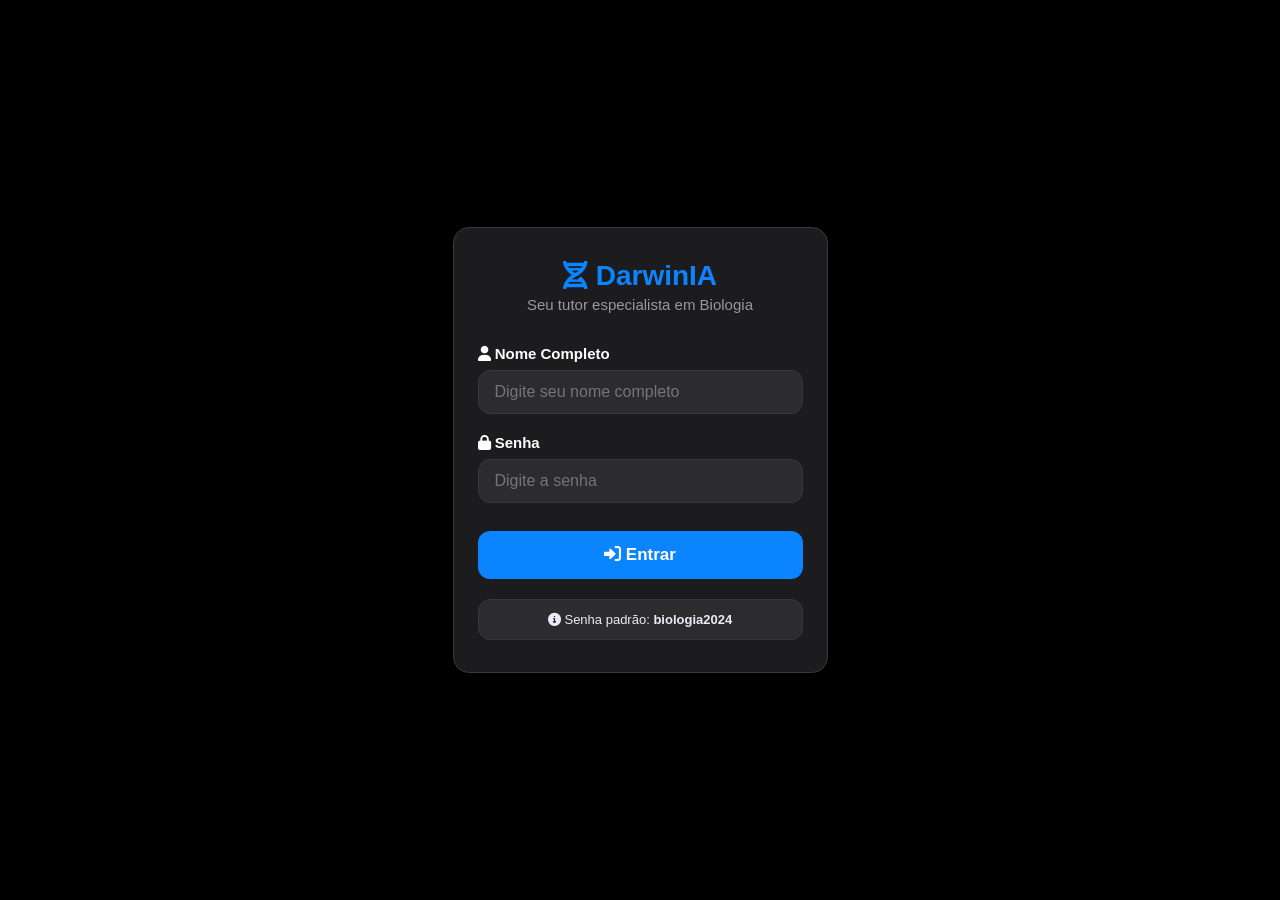
<file: index.html>
<!DOCTYPE html>
<html lang="pt-BR">
<head>
    <meta charset="UTF-8">
    <meta name="viewport" content="width=device-width, initial-scale=1.0">
    <title>DarwinIA - Login</title>
    <link rel="stylesheet" href="styles.css">
    <link rel="stylesheet" href="https://cdnjs.cloudflare.com/ajax/libs/font-awesome/6.0.0/css/all.min.css">
</head>
<body>
    <div class="login-container">
        <div class="login-card">
            <div class="logo">
                <h1><i class="fas fa-dna"></i> Darwin<span>IA</span></h1>
                <p>Seu tutor especialista em Biologia</p>
            </div>
            
            <form id="loginForm" class="login-form">
                <div class="input-group">
                    <label for="nome"><i class="fas fa-user"></i> Nome Completo</label>
                    <input type="text" id="nome" name="nome" placeholder="Digite seu nome completo" required>
                </div>
                
                <div class="input-group">
                    <label for="senha"><i class="fas fa-lock"></i> Senha</label>
                    <input type="password" id="senha" name="senha" placeholder="Digite a senha" required>
                </div>
                
                <button type="submit" class="btn-primary">
                    <i class="fas fa-sign-in-alt"></i> Entrar
                </button>
            </form>
            
            <div class="login-info">
                <p><i class="fas fa-info-circle"></i> Senha padrão: <strong>biologia2024</strong></p>
            </div>
        </div>
    </div>
    
    <script src="script.js"></script>
</body>
</html>
</file>
<file: styles.css>
/* styles.css - DarwinIA Completo Corrigido */

* {
    margin: 0;
    padding: 0;
    box-sizing: border-box;
    font-family: -apple-system, BlinkMacSystemFont, 'Segoe UI', Roboto, sans-serif;
}

:root {
    /* Cores Modo Escuro Fixo */
    --primary: #0A84FF;
    --primary-dark: #007AFF;
    --secondary: #5E5CE6;
    --accent: #30D158;
    
    --background: #000000;
    --background-secondary: #1C1C1E;
    --background-tertiary: #2C2C2E;
    
    --text-primary: #FFFFFF;
    --text-secondary: #EBEBF5;
    --text-tertiary: #98989F;
    
    --border: #38383A;
    --border-light: #2C2C2E;
    
    --message-user: #0A84FF;
    --message-ai: #2C2C2E;
    
    /* Constantes */
    --shadow-sm: 0 1px 3px rgba(0, 0, 0, 0.3);
    --shadow-md: 0 4px 12px rgba(0, 0, 0, 0.4);
    
    --radius-sm: 8px;
    --radius: 12px;
    --radius-lg: 16px;
    
    --transition: all 0.2s cubic-bezier(0.4, 0, 0.2, 1);
}

body {
    background: var(--background);
    color: var(--text-primary);
    min-height: 100vh;
    display: flex;
    justify-content: center;
    align-items: center;
    padding: 16px;
}

/* ========== TELAS DE LOGIN/CONFIG ========== */
.login-container,
.config-container {
    width: 100%;
    max-width: 375px;
}

.login-card,
.config-card {
    background: var(--background-secondary);
    padding: 32px 24px;
    border-radius: var(--radius-lg);
    box-shadow: var(--shadow-md);
    text-align: center;
    border: 1px solid var(--border);
}

.logo {
    margin-bottom: 32px;
}

.logo h1 {
    font-size: 28px;
    font-weight: 700;
    color: var(--primary);
    margin-bottom: 4px;
}

.logo p {
    color: var(--text-tertiary);
    font-size: 15px;
    font-weight: 400;
}

.header h1 {
    font-size: 24px;
    font-weight: 700;
    color: var(--text-primary);
    margin-bottom: 8px;
}

#userWelcome {
    color: var(--text-tertiary);
    margin-bottom: 24px;
    font-size: 16px;
}

/* Forms Login/Config */
.login-form,
.config-form {
    text-align: left;
}

.input-group {
    margin-bottom: 20px;
}

.input-group label {
    display: block;
    margin-bottom: 8px;
    color: var(--text-primary);
    font-weight: 600;
    font-size: 15px;
}

.input-group input,
.input-group select,
.input-group textarea {
    width: 100%;
    padding: 12px 16px;
    border: 1px solid var(--border);
    border-radius: var(--radius);
    font-size: 16px;
    background: var(--background-tertiary);
    color: var(--text-primary);
    transition: var(--transition);
    -webkit-appearance: none;
}

.input-group input:focus,
.input-group select:focus,
.input-group textarea:focus {
    outline: none;
    border-color: var(--primary);
}

.input-group small {
    display: block;
    margin-top: 6px;
    color: var(--text-tertiary);
    font-size: 13px;
}

/* Botões Login/Config */
.btn-primary {
    width: 100%;
    padding: 14px;
    background: var(--primary);
    color: white;
    border: none;
    border-radius: var(--radius);
    font-size: 17px;
    font-weight: 600;
    cursor: pointer;
    transition: var(--transition);
    margin-top: 8px;
}

.btn-primary:active {
    background: var(--primary-dark);
    transform: scale(0.98);
}

.login-info {
    margin-top: 20px;
    padding: 12px 16px;
    background-color: var(--background-tertiary);
    border-radius: var(--radius);
    font-size: 13px;
    color: var(--text-secondary);
    border: 0.5px solid var(--border);
}

/* ========== CHAT ========== */
.chat-container {
    width: 100%;
    max-width: 100%;
    height: 100vh;
    background: var(--background);
    display: flex;
    flex-direction: column;
    overflow: hidden;
    position: fixed;
    top: 0;
    left: 0;
    right: 0;
    bottom: 0;
}

/* Header Chat */
.chat-header {
    background: var(--background);
    border-bottom: 0.5px solid var(--border);
    padding: 12px 16px;
    display: flex;
    justify-content: space-between;
    align-items: center;
    flex-shrink: 0;
    position: relative;
    z-index: 10;
}

.header-info h1 {
    font-size: 17px;
    font-weight: 600;
    color: var(--text-primary);
    margin-bottom: 2px;
}

.session-info {
    font-size: 13px;
    color: var(--text-tertiary);
    display: flex;
    gap: 12px;
}

.session-info span {
    background: var(--background-secondary);
    padding: 4px 8px;
    border-radius: 12px;
    font-size: 11px;
    color: var(--text-secondary);
    border: 0.5px solid var(--border);
}

/* Área de Mensagens COM SCROLL */
.chat-messages {
    flex: 1;
    padding: 16px;
    overflow-y: auto;
    display: flex;
    flex-direction: column;
    gap: 12px;
    background: var(--background);
    -webkit-overflow-scrolling: touch;
}

/* Input Container - MOBILE FIX */
.chat-input-container {
    padding: 16px;
    background: var(--background);
    border-top: 0.5px solid var(--border);
    flex-shrink: 0;
    position: relative;
    z-index: 5;
    /* Fix para mobile */
    margin-bottom: 0;
}

.input-wrapper {
    display: flex;
    align-items: flex-end;
    gap: 8px;
    background: var(--background-secondary);
    border-radius: 20px;
    padding: 8px 12px;
    border: 1px solid var(--border);
    transition: var(--transition);
}

.input-wrapper:focus-within {
    border-color: var(--primary);
}

#messageInput {
    flex: 1;
    border: none;
    outline: none;
    background: transparent;
    font-size: 16px;
    resize: none;
    max-height: 120px;
    line-height: 1.4;
    color: var(--text-primary);
}

#messageInput::placeholder {
    color: var(--text-tertiary);
}

/* Botões Chat */
.btn-send {
    background: var(--primary);
    color: white;
    border: none;
    width: 36px;
    height: 36px;
    border-radius: 50%;
    display: flex;
    align-items: center;
    justify-content: center;
    cursor: pointer;
    transition: var(--transition);
    flex-shrink: 0;
}

.btn-send:active {
    background: var(--primary-dark);
    transform: scale(0.95);
}

.btn-secondary {
    padding: 8px 16px;
    background: var(--background-secondary);
    color: var(--text-primary);
    border: 1px solid var(--border);
    border-radius: var(--radius);
    font-weight: 600;
    cursor: pointer;
    transition: var(--transition);
    font-size: 15px;
}

.btn-secondary:active {
    background: var(--background-tertiary);
    transform: scale(0.98);
}

/* Mensagens */
.message {
    max-width: 80%;
    padding: 12px 16px;
    border-radius: 18px;
    line-height: 1.4;
    font-size: 16px;
    animation: messageSlide 0.25s ease-out;
}

@keyframes messageSlide {
    from { 
        opacity: 0; 
        transform: translateY(8px) scale(0.96);
    }
    to { 
        opacity: 1; 
        transform: translateY(0) scale(1);
    }
}

.user-message {
    align-self: flex-end;
    background: var(--message-user);
    color: white;
    border-bottom-right-radius: 4px;
}

.ai-message {
    align-self: flex-start;
    background: var(--message-ai);
    color: var(--text-primary);
    border-bottom-left-radius: 4px;
    border: 0.5px solid var(--border);
}

.message-time {
    font-size: 11px;
    opacity: 0.6;
    margin-top: 4px;
    text-align: right;
}

.ai-message .message-time {
    text-align: left;
}

/* Indicador de Digitação */
.typing-indicator {
    display: flex;
    align-items: center;
    gap: 4px;
    padding: 12px 16px;
    background: var(--message-ai);
    border-radius: 18px;
    align-self: flex-start;
    margin-bottom: 4px;
    max-width: 80px;
    border-bottom-left-radius: 4px;
    border: 0.5px solid var(--border);
}

.typing-indicator span {
    height: 6px;
    width: 6px;
    background-color: var(--text-tertiary);
    border-radius: 50%;
    animation: typing 1.4s infinite ease-in-out;
}

@keyframes typing {
    0%, 60%, 100% { transform: translateY(0); opacity: 0.4; }
    30% { transform: translateY(-4px); opacity: 1; }
}

/* Modal */
.modal {
    display: none;
    position: fixed;
    z-index: 1000;
    left: 0;
    top: 0;
    width: 100%;
    height: 100%;
    background-color: rgba(0, 0, 0, 0.7);
    backdrop-filter: blur(10px);
    -webkit-backdrop-filter: blur(10px);
}

.modal-content {
    background-color: var(--background-secondary);
    margin: 15% auto;
    padding: 0;
    border-radius: var(--radius-lg);
    width: 90%;
    max-width: 340px;
    box-shadow: var(--shadow-md);
    animation: modalSlideIn 0.3s ease-out;
    overflow: hidden;
    border: 1px solid var(--border);
}

@keyframes modalSlideIn {
    from { transform: translateY(30px); opacity: 0; }
    to { transform: translateY(0); opacity: 1; }
}

.modal-header {
    padding: 20px 24px;
    background: var(--background-tertiary);
    border-bottom: 0.5px solid var(--border);
    display: flex;
    justify-content: space-between;
    align-items: center;
}

.modal-header h2 {
    font-size: 17px;
    font-weight: 600;
    color: var(--text-primary);
}

.close {
    font-size: 20px;
    cursor: pointer;
    width: 28px;
    height: 28px;
    display: flex;
    align-items: center;
    justify-content: center;
    color: var(--text-tertiary);
    border-radius: 50%;
    transition: var(--transition);
}

.close:active {
    background: var(--background);
}

#evaluationForm {
    padding: 24px;
    display: flex;
    flex-direction: column;
    gap: 20px;
}

.rating-group {
    display: flex;
    flex-direction: column;
    gap: 12px;
}

.rating-label {
    font-size: 15px;
    font-weight: 600;
    color: var(--text-primary);
    margin-bottom: 4px;
}

.rating {
    display: flex;
    gap: 8px;
    justify-content: center;
}

.rating input[type="radio"] {
    display: none;
}

.rating label {
    width: 44px;
    height: 44px;
    background-color: var(--background-tertiary);
    border-radius: 50%;
    display: flex;
    align-items: center;
    justify-content: center;
    cursor: pointer;
    transition: var(--transition);
    font-weight: 600;
    font-size: 16px;
    color: var(--text-secondary);
    border: 1px solid var(--border);
}

.rating input[type="radio"]:checked + label {
    background: var(--primary);
    color: white;
    border-color: var(--primary);
    transform: scale(1.05);
}

.rating label:active {
    background: var(--background);
    transform: scale(0.95);
}

.evaluation-submit {
    margin-top: 16px;
    width: 100%;
}

/* ========== MOBILE FIXES ========== */
@media (max-width: 768px) {
    body {
        padding: 0;
    }
    
    /* Login/Config Mobile */
    .login-card,
    .config-card {
        padding: 28px 20px;
        margin: 16px;
        width: calc(100% - 32px);
    }
    
    /* Chat Mobile */
    .chat-container {
        height: 100dvh;
    }
    
    .chat-header {
        padding: 12px 16px;
    }
    
    .header-info h1 {
        font-size: 16px;
    }
    
    .session-info {
        font-size: 12px;
        gap: 8px;
    }
    
    .session-info span {
        font-size: 10px;
        padding: 3px 6px;
    }
    
    .chat-messages {
        padding: 12px;
        gap: 8px;
    }
    
    .message {
        max-width: 85%;
        padding: 10px 14px;
        font-size: 15px;
    }
    
    .chat-input-container {
        padding: 12px;
        /* Mobile keyboard fix */
        position: relative;
    }
    
    .input-wrapper {
        padding: 6px 10px;
    }
    
    .modal-content {
        margin: 10% auto;
        width: 95%;
    }
}

@media (max-width: 480px) {
    .message {
        max-width: 90%;
    }
    
    .login-card,
    .config-card {
        padding: 24px 16px;
        margin: 12px;
    }
    
    .logo h1 {
        font-size: 24px;
    }
    
    .rating label {
        width: 40px;
        height: 40px;
        font-size: 15px;
    }
    
    #evaluationForm {
        padding: 20px;
    }
}

/* Mobile Keyboard Fix - IMPORTANTE */
@media (max-height: 700px) {
    .chat-input-container {
        padding-bottom: max(16px, env(safe-area-inset-bottom));
    }
}

/* Garante que inputs sejam legíveis no mobile */
@media (max-width: 768px) {
    .input-group input,
    .input-group select,
    .input-group textarea {
        font-size: 16px; /* Previne zoom no iOS */
    }
}
</file>
